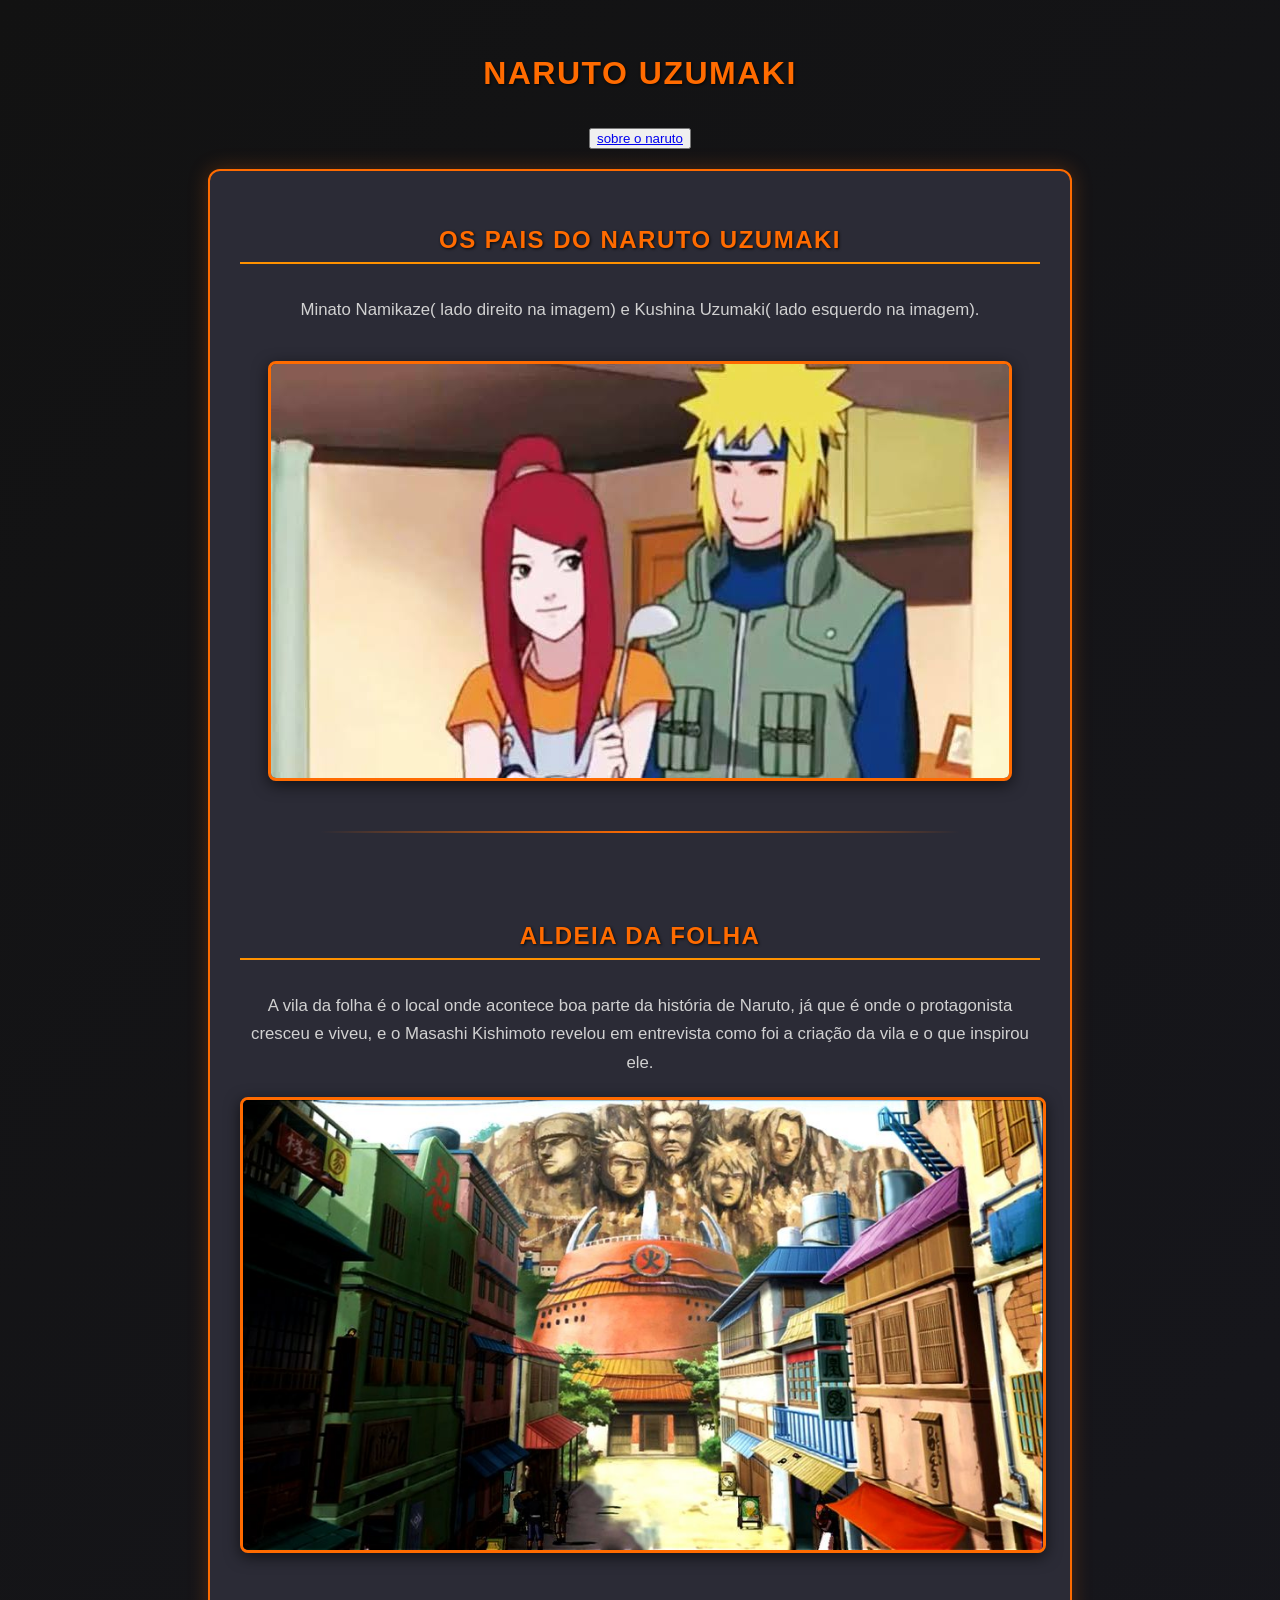
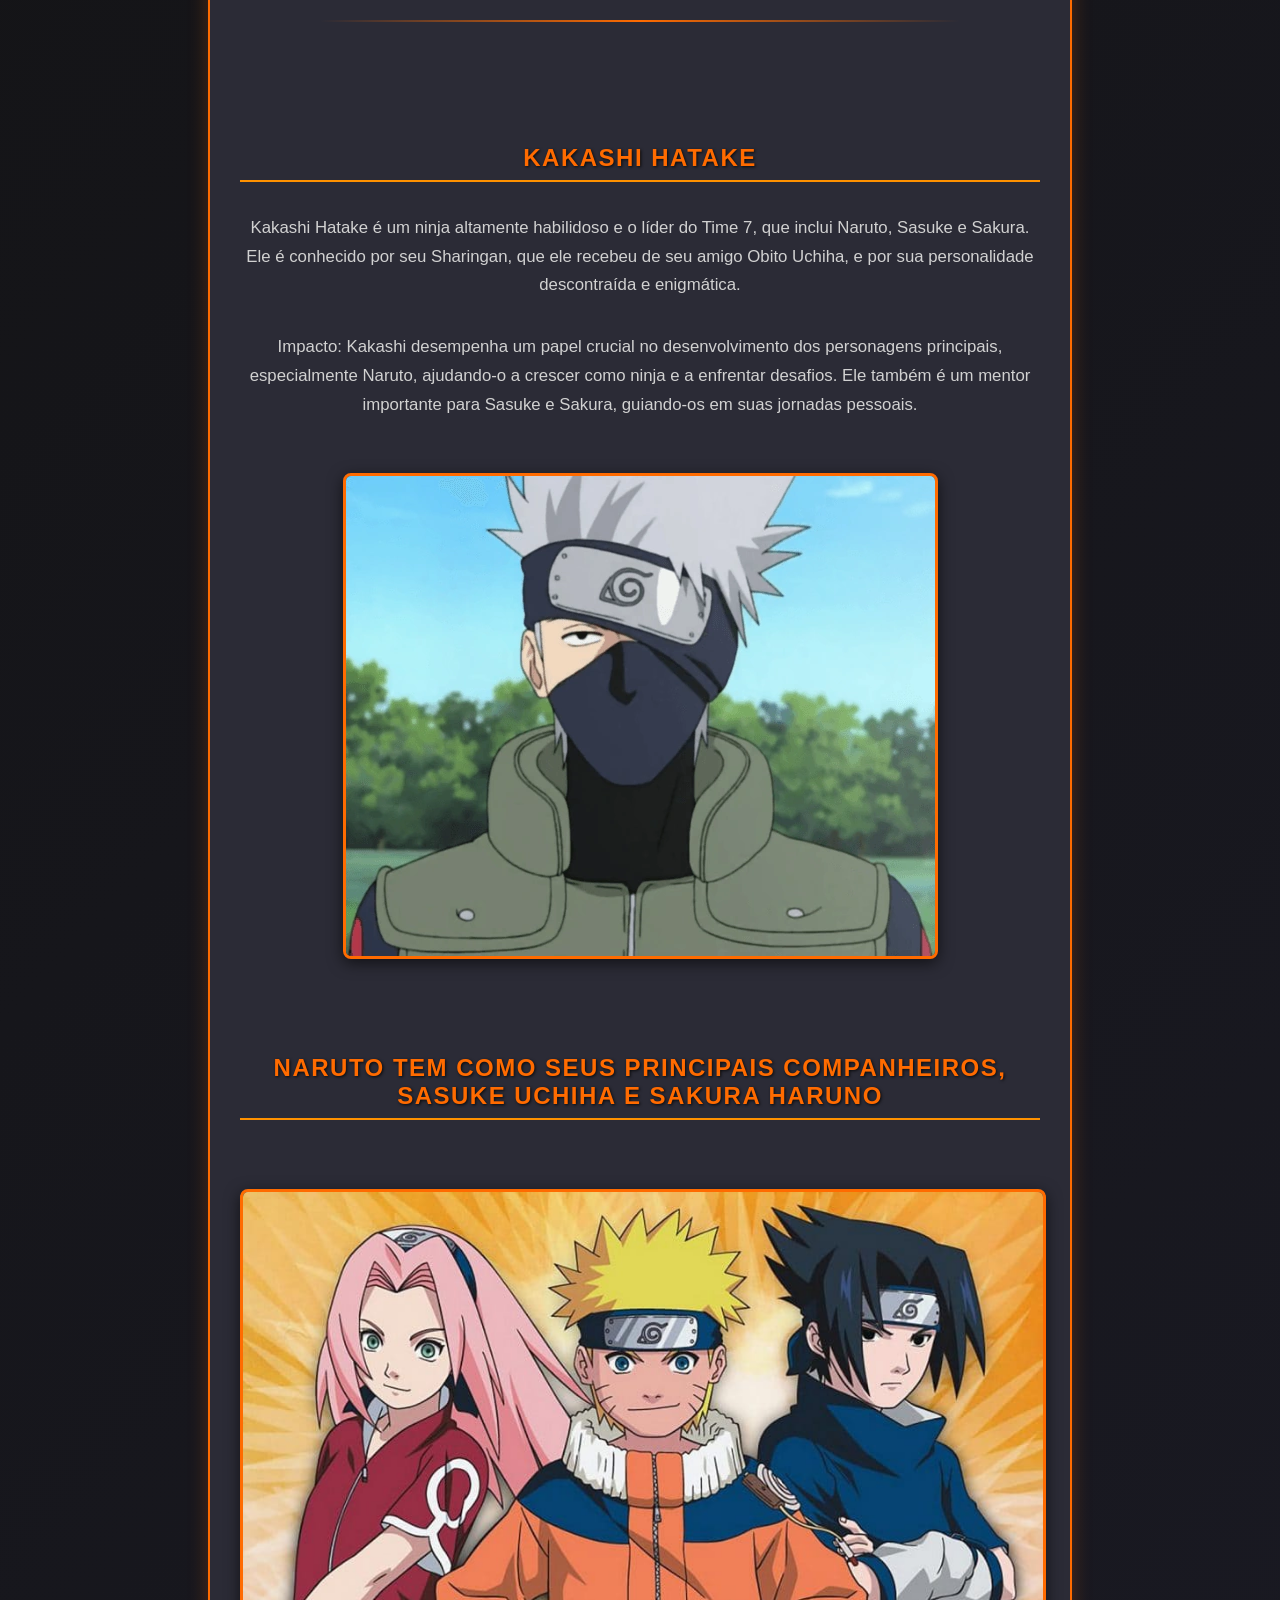
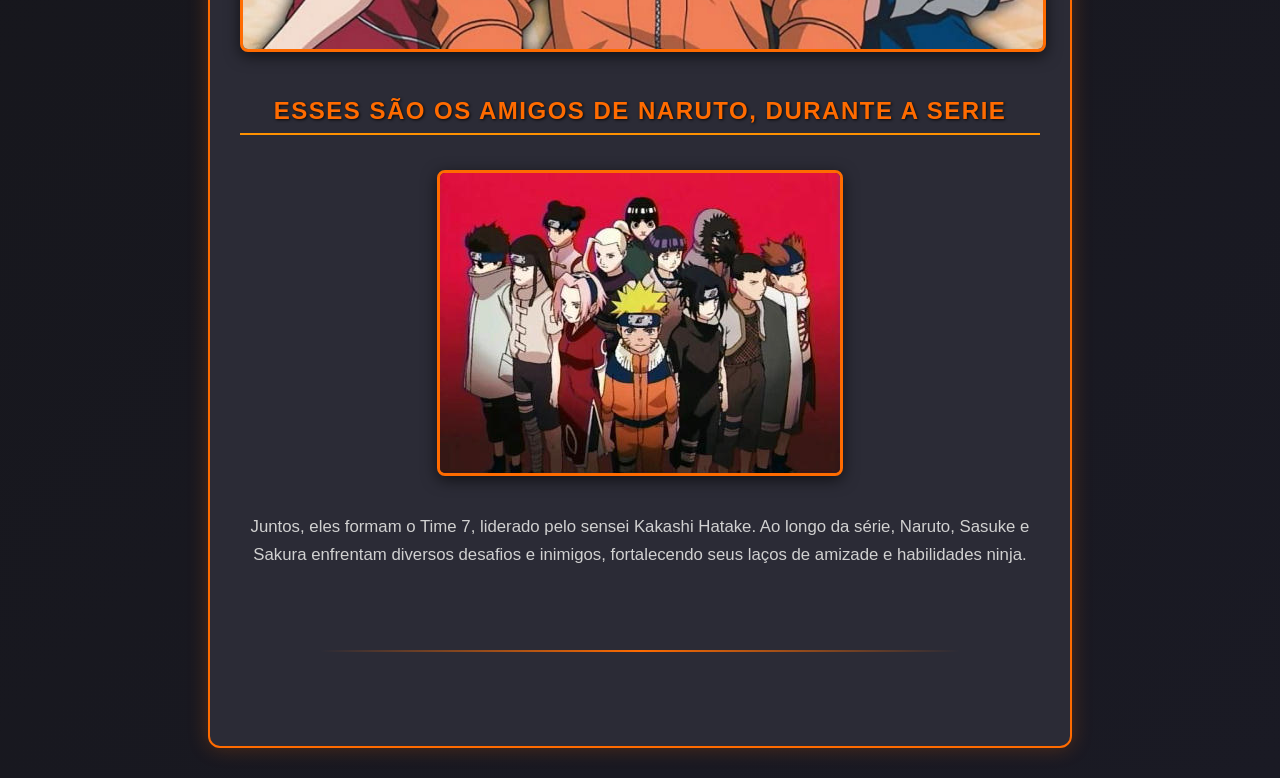
<file: site html-css/index.html>
<!DOCTYPE html>
<html lang="en">
<head>
    <meta charset="UTF-8">
    <meta name="viewport" content="width=device-width, initial-scale=1.0">
    <title>Naruto</title>
    <link rel="stylesheet" href="css/style.css">
</head>
<body>
    <h1>Naruto Uzumaki</h1>
    <p><button><a href="naruto.html">sobre o naruto</a></button>
    </p> 
    
<div class="caixa">
    
    <h2>Os pais do Naruto Uzumaki</h2>
    <p>Minato Namikaze( lado direito na imagem) e Kushina Uzumaki( lado esquerdo na imagem).</p>
    <img src="imagens/images (1).jpg" alt="Naruto e seus pais">
    <hr>
    <p></p>
    
    <h2> Aldeia da Folha</h2>
    <p>
    A vila da folha é o local onde acontece boa parte da história de Naruto, já que é onde o protagonista cresceu e viveu, e o Masashi Kishimoto revelou em entrevista como foi a criação da vila e o que inspirou ele.
    <img src="imagens/folha.jpg" alt="A vila da folha">
    <hr>
    <p></p>

   
    <p></p>
    
    <h2>Kakashi Hatake</h2>
    <p>Kakashi Hatake é um ninja altamente habilidoso e o líder do Time 7, que inclui Naruto, Sasuke e Sakura. Ele é conhecido por seu Sharingan, que ele recebeu de seu amigo Obito Uchiha, e por sua personalidade descontraída e enigmática.</p>
    <p>Impacto: Kakashi desempenha um papel crucial no desenvolvimento dos personagens principais, especialmente Naruto, ajudando-o a crescer como ninja e a enfrentar desafios. Ele também é um mentor importante para Sasuke e Sakura, guiando-os em suas jornadas pessoais.</p>

    <p><img src="imagens/Kakashi_Hatake_29.PNG.webp" alt="Kakashi Hatake, sensei do Time 7"></p>

    <p><h2>Naruto tem como seus principais companheiros, Sasuke Uchiha e Sakura Haruno</h2></p>
    <img src="imagens/naruto.jpg" alt="Naruto, Sasuke e Sakura">

    <h2>Esses são os amigos de Naruto, durante a serie</h2>
    <img src="imagens/amigos.jpg" alt="Amigos de Naruto">
    <p>Juntos, eles formam o Time 7, liderado pelo sensei Kakashi Hatake. Ao longo da série, Naruto, Sasuke e Sakura enfrentam diversos desafios e inimigos, fortalecendo seus laços de amizade e habilidades ninja.</p>
    <p><hr></p>
</file>
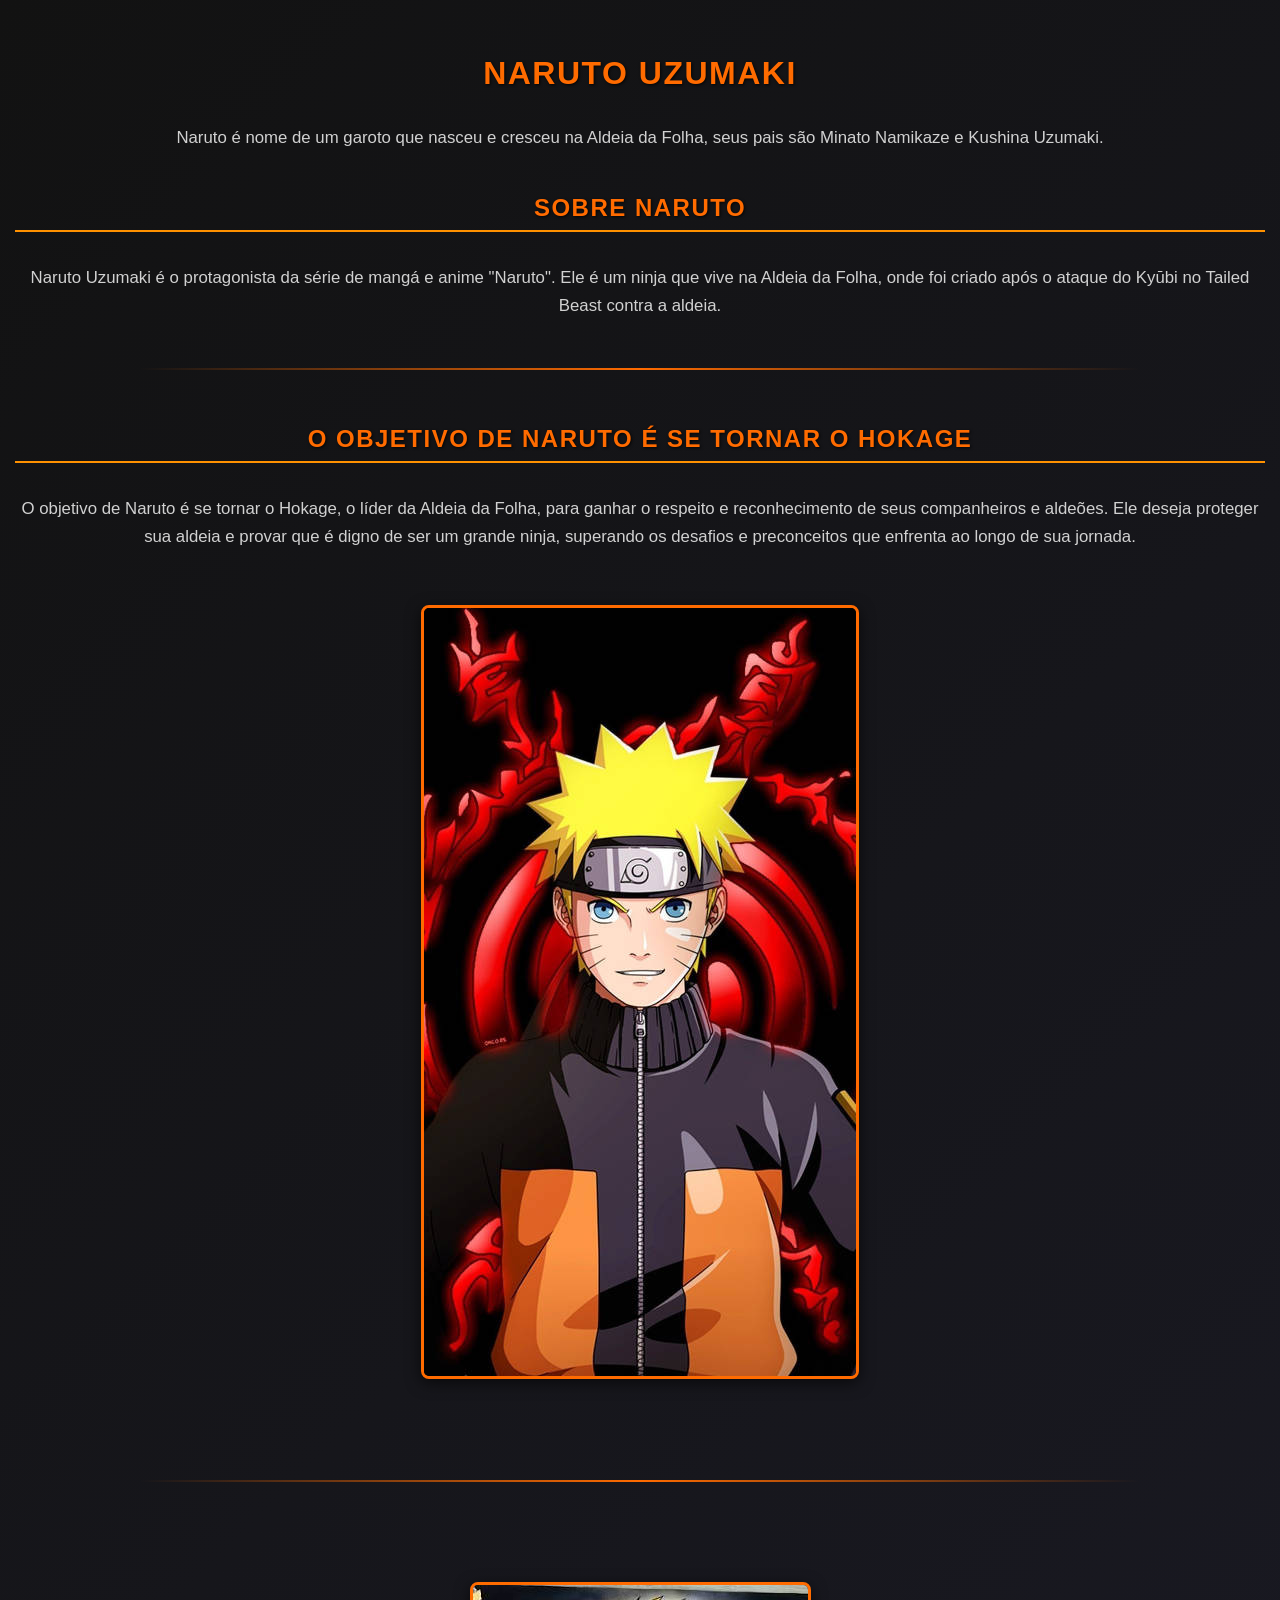
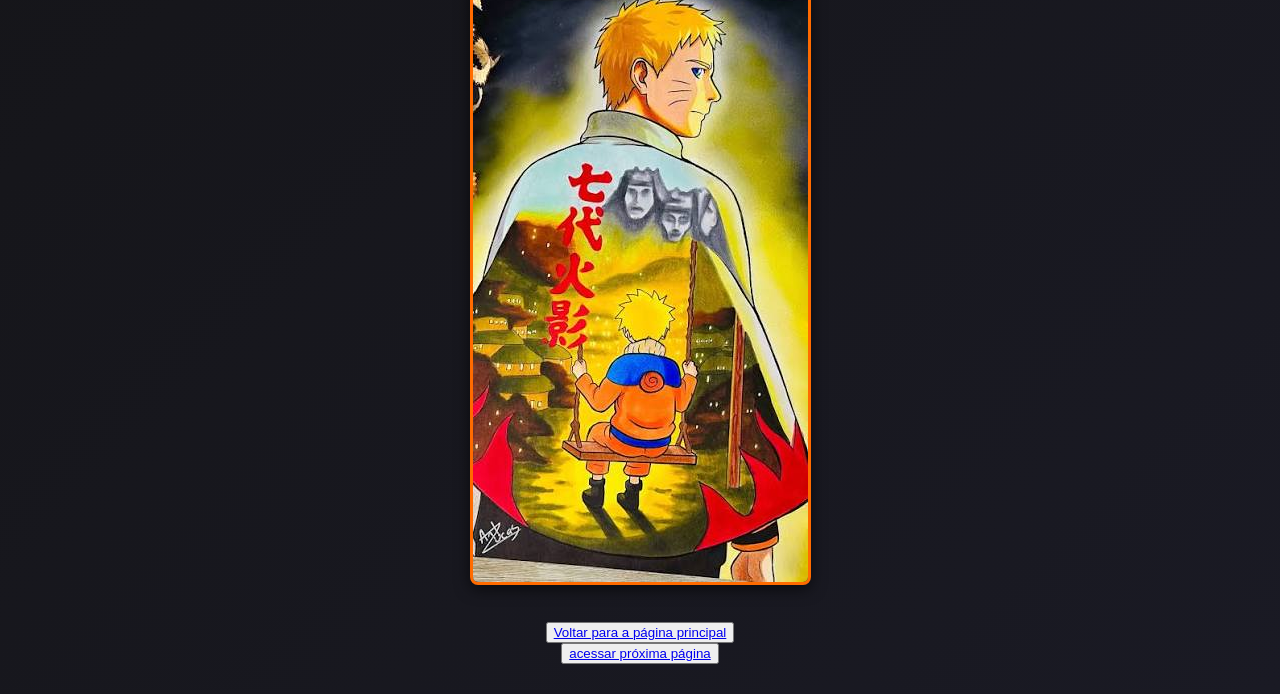
<file: site html-css/naruto.html>
<!DOCTYPE html>
<html lang="en">
<head>
    <meta charset="UTF-8">
    <meta name="viewport" content="width=device-width, initial-scale=1.0">
    <title>Naruto Uzumaki</title>
    <link rel="stylesheet" href="css/style.css">
</head>
<body>
    <h1>Naruto Uzumaki</h1>
    <p>Naruto é nome de um garoto que nasceu e cresceu na Aldeia da Folha, seus pais são Minato Namikaze e Kushina Uzumaki.</p>

    <h2>Sobre Naruto</h2>
    <p>Naruto Uzumaki é o protagonista da série de mangá e anime "Naruto". Ele é um ninja que vive na Aldeia da Folha, onde foi criado após o ataque do Kyūbi no Tailed Beast contra a aldeia.</p>
<hr>
    <h2>O objetivo de Naruto é se tornar o Hokage</h2>
    <p>O objetivo de Naruto é se tornar o Hokage, o líder da Aldeia da Folha, para ganhar o respeito e reconhecimento de seus companheiros e aldeões. Ele deseja proteger sua aldeia e provar que é digno de ser um grande ninja, superando os desafios e preconceitos que enfrenta ao longo de sua jornada.</p>
    <p><img src="imagens/Naruto 2.jpg" alt="Naruto Usumaki"></p>
    <p><hr></p>
     <p><img src="imagens/naruto hokage.jpg" alt="Naruto como Hokage"></p>

     <button><a href="index.html">Voltar para a página principal</a></button> 
     <button><a href="viloes.html">acessar próxima página</button>
    
</body>
</html>
</file>
<file: site html-css/css/style.css>
/* --- TEMA TEMÁTICO NARUTO (APENAS CSS) --- */

/* Fundo da página em tom escuro estilo Akatsuki com gradiente leve */
body {
  background: linear-gradient(135deg, #121212 0%, #1a1a24 100%);
  color: #e0e0e0;
  font-family: 'Trebuchet MS', 'Segoe UI', sans-serif;
  display: flex;
  flex-direction: column;
  align-items: center;
  margin: 0;
  padding: 30px 15px;
}

/* Container do conteúdo estilizado como um Pergaminho Ninja */
.caixa {
  background-color: #2b2b36;
  border: 2px solid #ff6b00; /* Borda com a cor laranja clássica do Naruto */
  border-radius: 12px;
  box-shadow: 0 0 20px rgba(255, 107, 0, 0.25); /* Brilho laranja ao redor */
  padding: 30px;
  max-width: 800px;
  width: 100%;
  display: flex;
  flex-direction: column;
  align-items: center;
}

/* Títulos com a paleta Laranja e Amarelo do Chakra */
h1, h2, h3 {
  color: #ff6b00;
  text-transform: uppercase;
  letter-spacing: 1.5px;
  text-align: center;
  margin-top: 25px;
  margin-bottom: 15px;
  text-shadow: 1px 1px 3px rgba(0, 0, 0, 0.8);
}

/* Detalhe de destaque nos títulos H2 estilo bandana ninja */
h2 {
  border-bottom: 2px solid #ff9100;
  padding-bottom: 8px;
  width: 100%;
}

/* Estilo do texto geral */
p {
  color: #d1d1d1;
  font-size: 1.05rem;
  line-height: 1.7;
  text-align: center;
}

/* Molduras estilizadas para as imagens e vídeos */
img, video {
  display: block;
  margin: 20px auto;
  max-width: 100%;
  height: auto;
  border-radius: 8px;
  border: 3px solid #ff6b00;
  box-shadow: 0 4px 15px rgba(0, 0, 0, 0.6);
}

/* Linhas divisórias estilizadas (estilo raio/chakra) */
hr {
  border: none;
  height: 2px;
  background: linear-gradient(90deg, transparent, #ff6b00, transparent);
  width: 80%;
  margin: 30px 0;
}
</file>
